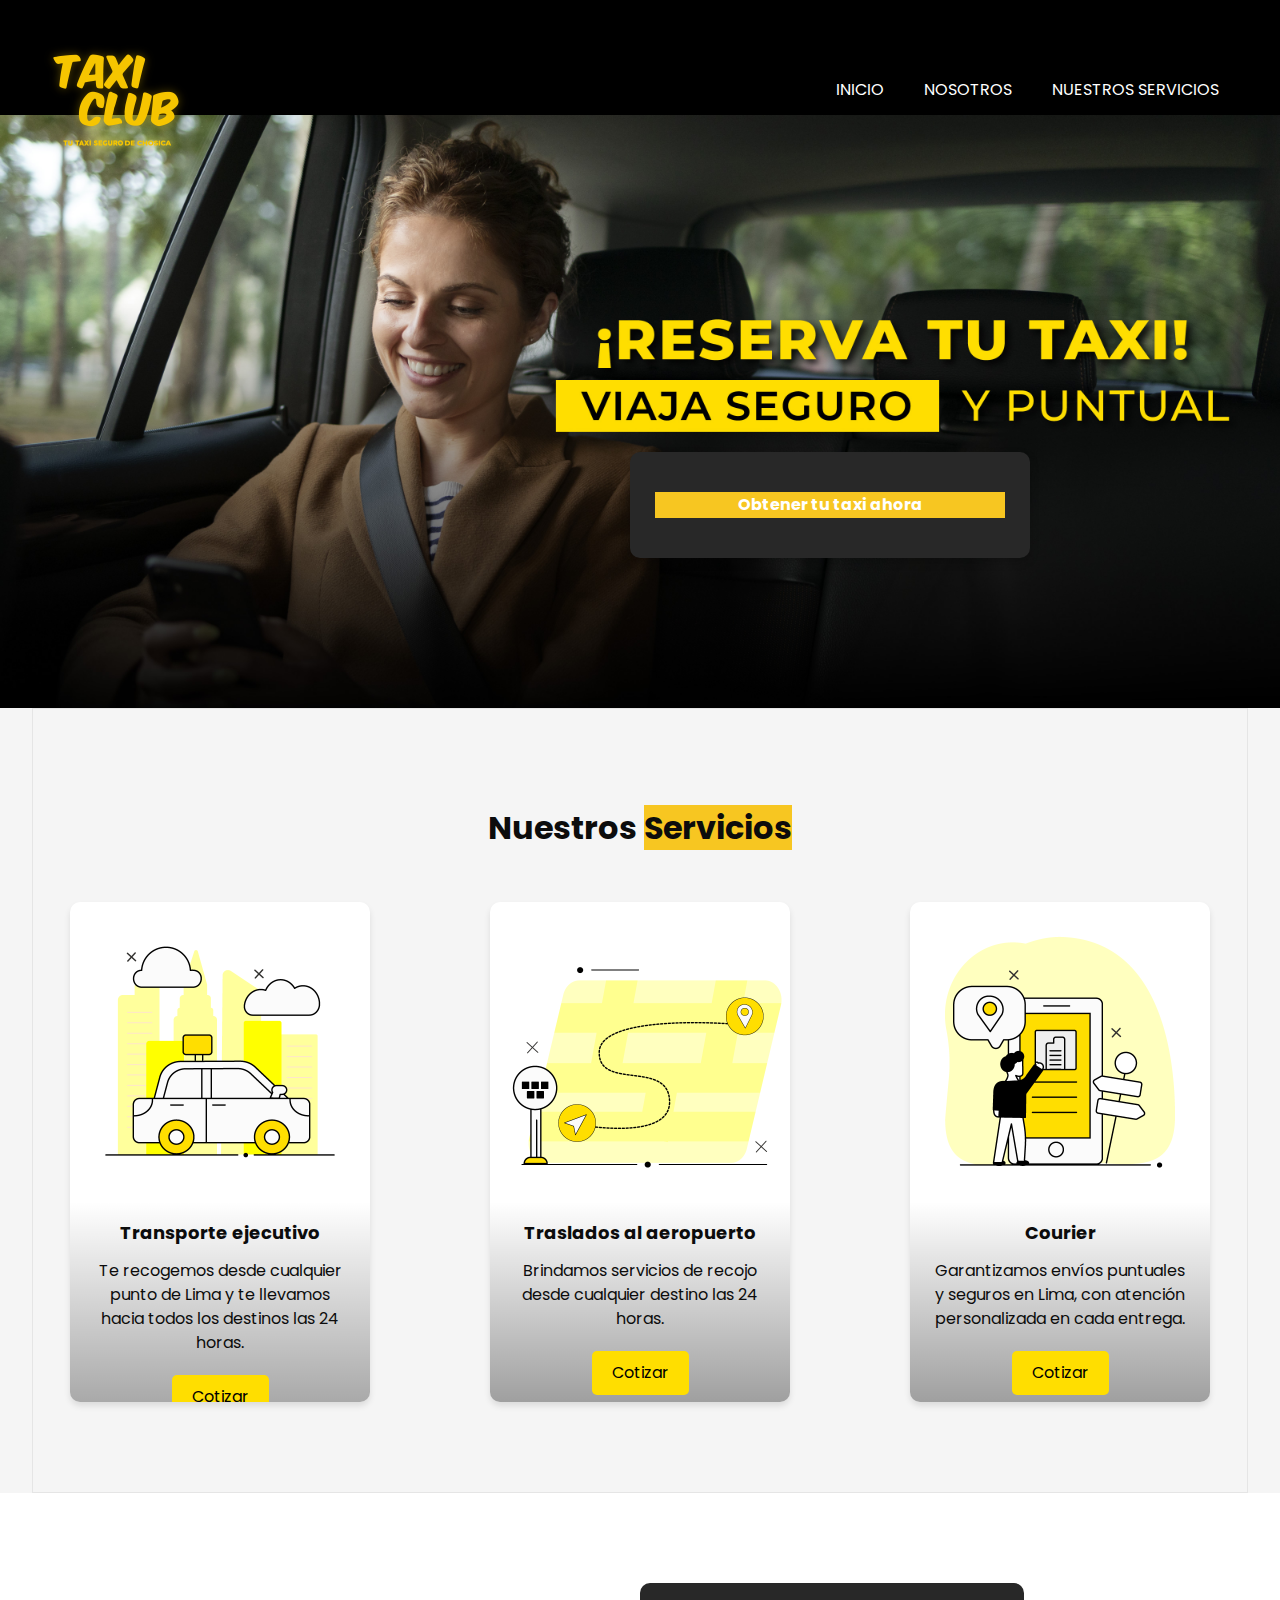
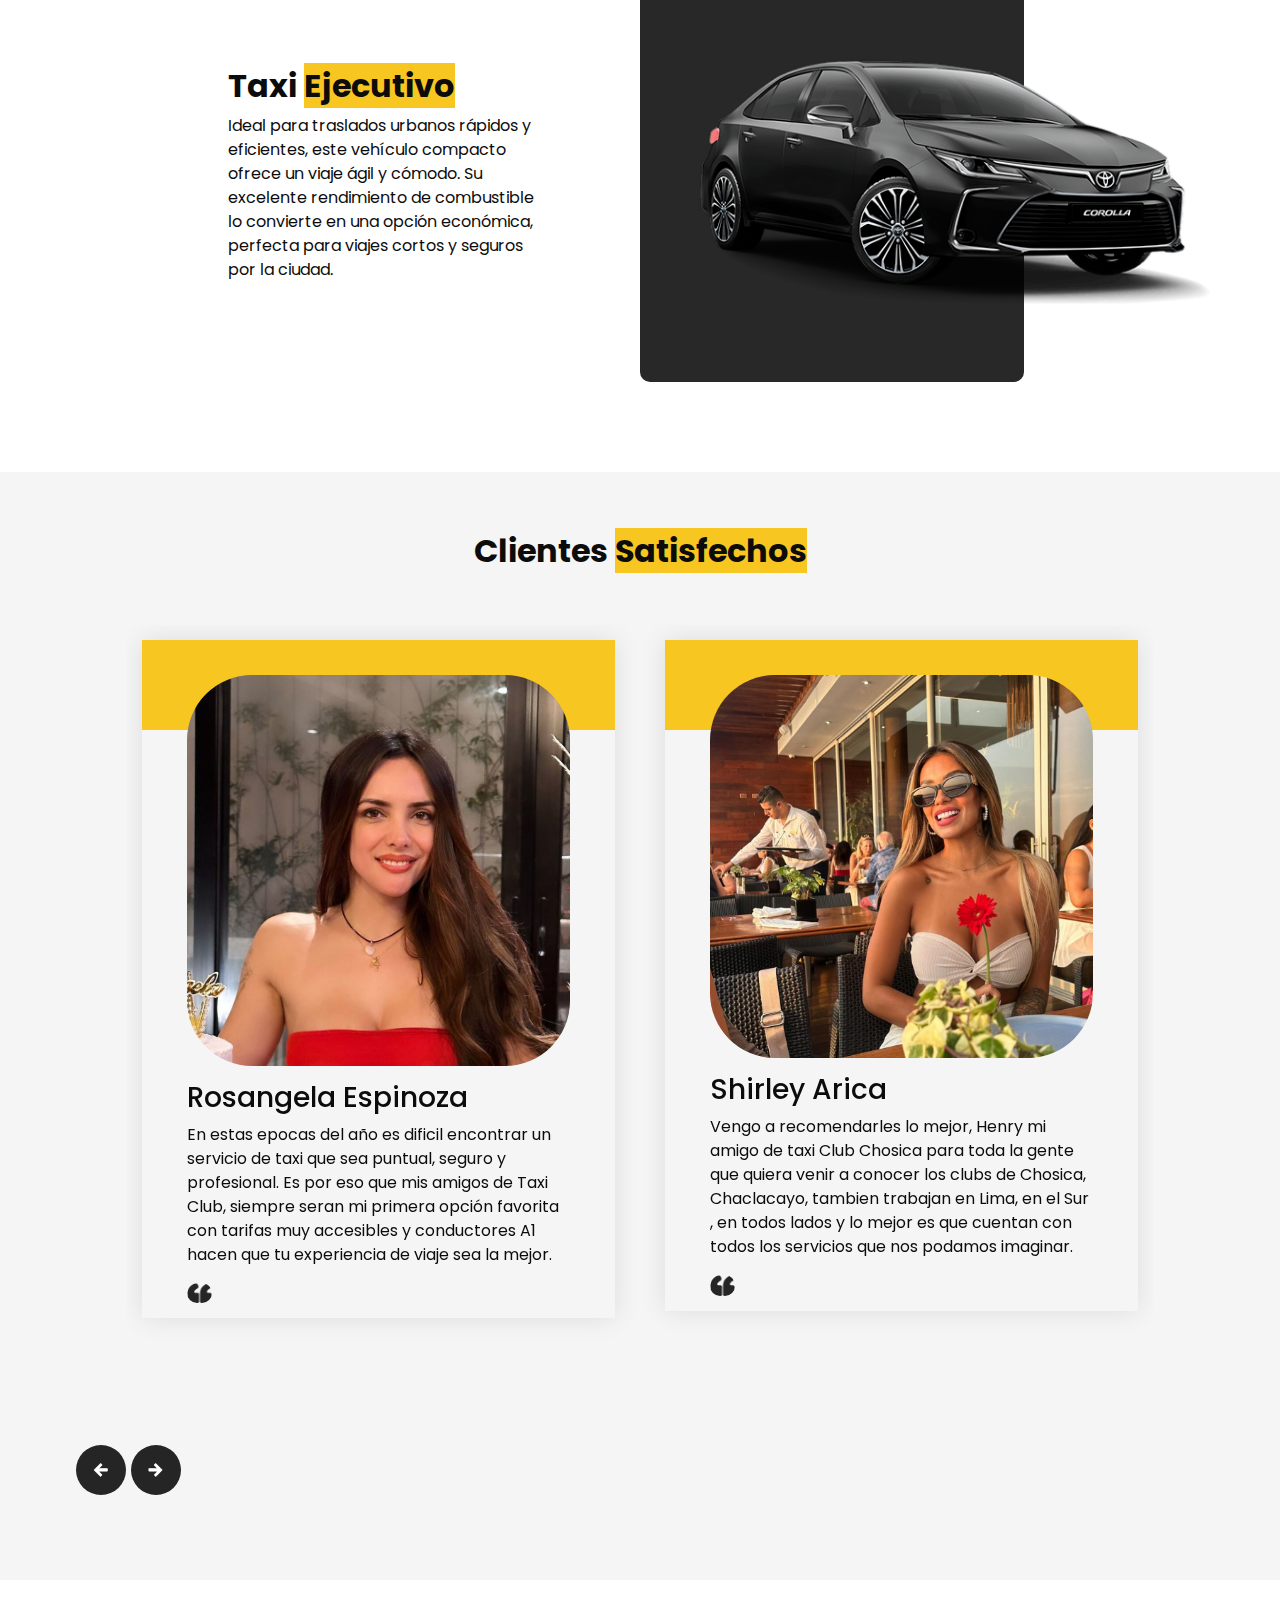
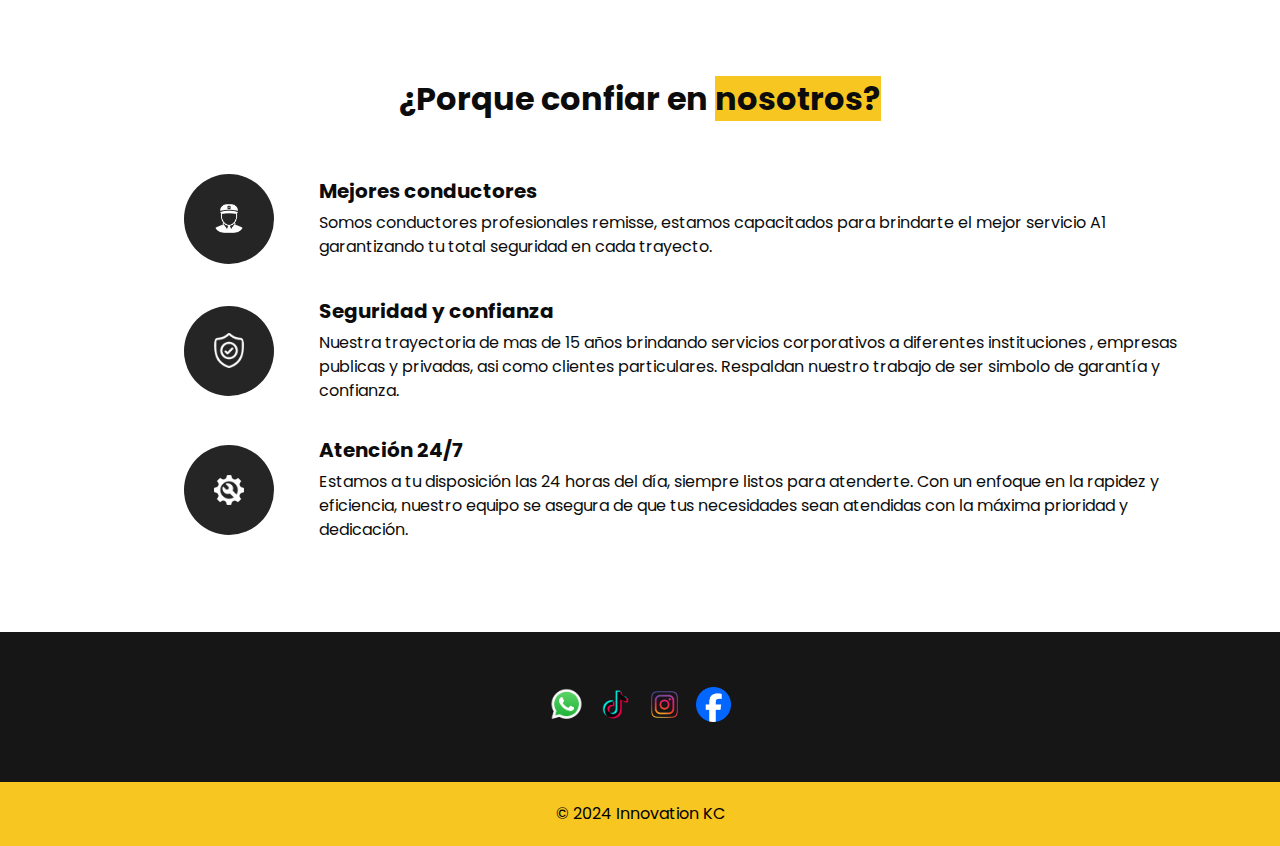
<file: index.html>
<!DOCTYPE html>
<html>

<head>
  <!-- Basic -->
  <meta charset="utf-8" />
  <meta http-equiv="X-UA-Compatible" content="IE=edge" />
  <!-- Mobile Metas -->
  <meta name="viewport" content="width=device-width, initial-scale=1, shrink-to-fit=no" />
  <!-- Site Metas -->
  <meta name="keywords" content="" />
  <meta name="description" content="" />
  <meta name="author" content="" />

  <title>Taxi Club</title>


  <!-- slider stylesheet -->
  <link rel="stylesheet" type="text/css"
    href="https://cdnjs.cloudflare.com/ajax/libs/OwlCarousel2/2.3.4/assets/owl.carousel.min.css" />

  <!-- bootstrap core css -->
  <link rel="stylesheet" type="text/css" href="css/bootstrap.css" />

  <!-- fonts style -->
  <link href="https://fonts.googleapis.com/css?family=Poppins:400,700&display=swap" rel="stylesheet">

  <!-- Custom styles for this template -->
  <link href="css/style.css" rel="stylesheet" />
  <!-- responsive style -->
  <link href="css/responsive.css" rel="stylesheet" />
</head>

<body>

  <div class="hero_area">
    <!-- header section strats -->
    <header class="header_section" style="background-color: black;">
      <div class="container-fluid">
        <nav class="navbar navbar-expand-lg custom_nav-container">
          <a class="navbar-brand" href="index.html">
            <img src="images/logonuevo.png" alt="Logo" class="logo">
          </a>
          <button class="navbar-toggler" type="button" data-toggle="collapse" data-target="#navbarSupportedContent"
            aria-controls="navbarSupportedContent" aria-expanded="false" aria-label="Toggle navigation">
            <span class="navbar-toggler-icon"></span>
          </button>
    
          <div class="collapse navbar-collapse" id="navbarSupportedContent">
            <div class="d-flex ml-auto flex-column flex-lg-row align-items-center">
              <ul class="navbar-nav">
                <li class="nav-item active">
                  <a class="nav-link" href="index.html" style="background-color: black; color: white;">INICIO <span class="sr-only">(current)</span></a>
                </li>
                <li class="nav-item">
                  <a class="nav-link" href="about.html" style="background-color: black; color: white;">NOSOTROS</a>
                </li>
                <li class="nav-item">
                  <a class="nav-link" href="service.html" style="background-color: black; color: white;">NUESTROS SERVICIOS</a>
                </li>
              </ul>
            </div>
          </div>
        </nav>
      </div>
    </header>
    <script>
      document.querySelector('.navbar-toggler').addEventListener('click', function() {
        const nav = document.querySelector('.navbar-nav');
        nav.classList.toggle('show'); // Alternar la clase 'show' para mostrar/ocultar el menú
      });
    </script>
        
    
    <!-- end header section -->
    <!-- slider section -->
    <section class="slider_section">
      <div class="banner">
        <!-- Imagen para Desktop -->
        <img src="images/portada_1nuevo.jpg" alt="" class="desktop-banner">
    
        <!-- Imagen para Mobile -->
        <img src="images/portada_mobile.jpg" alt="" class="mobile-banner">
    
        <div class="slider_form">
          <form id="bookingForm">
            <div class="btm_input">
              <button type="submit" style="font-weight: bold;">Obtener tu taxi ahora</button>
            </div>
          </form>
        </div>
      </div>
    </section>
    
  <script>
      document.getElementById('bookingForm').addEventListener('submit', function (event) {
          event.preventDefault(); // Evita el comportamiento por defecto del formulario
  
          // Mensaje a enviar
          const mensaje = `Hola! quiero agendar un taxi `;
          const numeroWhatsApp = '+51981138013'; // Cambia esto a tu número de WhatsApp
          const url = `https://api.whatsapp.com/send?phone=${numeroWhatsApp}&text=${encodeURIComponent(mensaje)}`;
  
          // Redirecciona a la URL de WhatsApp
          window.open(url, '_blank');
      });
  </script>
  
    <!-- end slider section -->
  </div>

  

  <!-- service section -->

  <section class="service_section layout_padding" style="background-color: #F5F5F5;">
    <div class="container">
      <div class="heading_container">
        <h2 style="font-weight: bold;">
          Nuestros <span style="background-color: #F7C621;">Servicios</span>
        </h2>
        
      </div>
      <div class="service_container_2">
        <div class="box_2">
            <div class="img-box_2">
                <img src="images/traslados.png" alt="">
            </div>
            <div class="detail-box_2">
                <h5 style="font-weight: bold;">Transporte ejecutivo</h5>
                <p>Te recogemos desde cualquier punto de Lima y te llevamos hacia todos los destinos las 24 horas.</p>
                <form id="enviar1">
                  <button type="submit" class="quote-btn_2">Cotizar</button>
                </form>
            </div>
        </div>
        <div class="box_2">
            <div class="img-box_2">
                <img src="images/courier.png" alt="">
            </div>
            <div class="detail-box_2">
                <h5 style="font-weight: bold;">Traslados al aeropuerto</h5>
                <p>Brindamos servicios de recojo desde cualquier destino las 24 horas.</p>
                <form id="enviar1">
                  <button type="submit" class="quote-btn_2">Cotizar</button>
                </form>
            </div>
        </div>
        <div class="box_2">
            <div class="img-box_2">
                <img src="images/corporativos.png" alt="">
            </div>
            <div class="detail-box_2">
                <h5 style="font-weight: bold;">Courier</h5>
                <p>Garantizamos envíos puntuales y seguros en Lima, con atención personalizada en cada entrega.</p>
                <form id="enviar1">
                  <button type="submit" class="quote-btn_2">Cotizar</button>
                </form>
            </div>
        </div>
    </div>
    <script>
      document.getElementById('enviar1').addEventListener('submit', function (event) {
          event.preventDefault(); // Evita el comportamiento por defecto del formulario
  
          // Mensaje a enviar
          const mensaje = `Hola! quiero agendar un taxi `;
          const numeroWhatsApp = '+51981138013'; // Cambia esto a tu número de WhatsApp
          const url = `https://api.whatsapp.com/send?phone=${numeroWhatsApp}&text=${encodeURIComponent(mensaje)}`;
  
          // Redirecciona a la URL de WhatsApp
          window.open(url, '_blank');
      });
  </script>
    </div>
  </section>

  <!-- end service section -->


<!-- about section -->

<section class="about_section layout_padding">
  <div class="container-fluid">
    <div class="slider-content-001">
      <div class="slider-item-001 active-001">
        <div class="row">
          <div class="col-lg-4 col-md-5 offset-lg-2 offset-md-1">
            <div class="detail-box">
              <h2 style="font-weight: bold;">
              Taxi <span style="background-color: #F7C621; ">Ejecutivo</span>
              </h2>
              <p>
                Ideal para traslados urbanos rápidos y eficientes, este vehículo compacto ofrece un viaje ágil y cómodo. Su excelente rendimiento de combustible lo convierte en una opción económica, perfecta para viajes cortos y seguros por la ciudad.
              </p>
            </div>
          </div>
          <div class="col-md-6">
            <div class="img-box" style="width: 600px;">
              <img src="images/carro-transformed.png" alt="">
            </div>
          </div>
        </div>
      </div>
      <div class="slider-item-001">
        <div class="row">
          <div class="col-lg-4 col-md-5 offset-lg-2 offset-md-1">
            <div class="detail-box">
              <h2 style="font-weight: bold;">
                Camioneta <span style="background-color: #F7C621; ">SUV</span>
              </h2>
              <p>
                Diseñada para proporcionar un amplio espacio y comodidad, esta camioneta es perfecta para viajes familiares o grupos. Con capacidad para transportar más pasajeros y equipaje, es la opción ideal para explorar la zona de Chosica y disfrutar de excursiones a clubes y casas de campo.
              </p>
            </div>
          </div>
          <div class="col-md-6">
            <div class="img-box" style="width: 600px;">
              <img src="images/camioneta3.png" alt="">
            </div>
          </div>
        </div>
      </div>
      <div class="slider-item-001 ">
        <div class="row">
          <div class="col-lg-4 col-md-5 offset-lg-2 offset-md-1">
            <div class="detail-box">
              <h2 style="font-weight: bold;">
                Vans <span style="background-color: #F7C621; ">Sprinter</span>
              </h2>
              <p>
                Perfecta para traslados grupales y eventos especiales, esta van ofrece un espacio interior amplio y asientos ergonómicos. Ideal para bodas, reuniones o excursiones, asegura un viaje cómodo y seguro para todos los pasajeros, permitiendo disfrutar del trayecto sin preocupaciones.
              </p>
            </div>
          </div>
          <div class="col-md-6">
            <div class="img-box" style="width: 600px;">
              <img src="images/van.png" alt="">
            </div>
          </div>
        </div>
      </div>
    </div>
    <button class="slider-nav-001 prev-001">&lt;</button>
    <button class="slider-nav-001 next-001">&gt;</button>
  </div>
</section>

<script>
  document.addEventListener('DOMContentLoaded', function() {
    const slides = document.querySelectorAll('.slider-item-001');
    const prevButton = document.querySelector('.prev-001');
    const nextButton = document.querySelector('.next-001');
    let currentSlide = 0;
  
    function showSlide(index) {
      slides[currentSlide].classList.remove('active-001');
      slides[index].classList.add('active-001');
      currentSlide = index;
    }
  
    function nextSlide() {
      let nextIndex = (currentSlide + 1) % slides.length;
      showSlide(nextIndex);
    }
  
    function prevSlide() {
      let prevIndex = (currentSlide - 1 + slides.length) % slides.length;
      showSlide(prevIndex);
    }
  
    nextButton.addEventListener('click', nextSlide);
    prevButton.addEventListener('click', prevSlide);
  
    setInterval(nextSlide, 5000); // Cambia de slide cada 5 segundos
  });
  </script>
<!-- end about section -->

 <!-- client section -->

 <section class="client_section layout_padding-bottom">
  <div class="container">
    <div class="heading_container">
      <h2 style="font-weight: bold;">
        Clientes <span style="background-color: #F7C621; ">Satisfechos</span>
      </h2>
    </div>
    <div class="client_container">
      <div class="carousel-wrap ">
        <div class="owl-carousel">
          <div class="item">
            <div class="box">
              <div class="img-box1">
                <img src="images/cliente_4 (2).jpg" alt="">
              </div>
              <div class="detail-box">
                <h3>
                  Rosangela Espinoza
                </h3>
                <p>
                  En estas epocas del año es dificil encontrar un servicio de taxi que sea puntual, seguro y profesional. Es
                  por eso que mis amigos de Taxi Club, siempre seran mi primera opción favorita con tarifas muy accesibles y
                  conductores A1 hacen que tu experiencia de viaje sea la mejor.                </p>
                <img src="images/quote.png" alt="">
              </div>
            </div>
          </div>
          <div class="item">
            <div class="box">
              <div class="img-box1">
                <img src="images/cliente_3.jpg" alt="">
               </div>
              <div class="detail-box">
                <h3>
                  Shirley Arica
                </h3>
                <p>
                  Vengo a recomendarles lo mejor, Henry mi amigo de taxi Club Chosica para toda la gente que quiera venir a
                  conocer los clubs de Chosica, Chaclacayo, tambien trabajan en Lima, en el Sur , en todos lados y lo mejor
                  es que cuentan con todos los servicios que nos podamos imaginar.                </p>
                <img src="images/quote.png" alt="">
              </div>
            </div>
          </div>
          <div class="item"> 
            <div class="box">
              <div class="img-box1">
                <img src="images/cliente_7 (2).jpg" alt="">
              </div>
              <div class="detail-box">
                <h3>
                  Romina Gachoy
                </h3>
                <p>
                  Hoy nos vamos de excursion familiar, siempre con Taxi Club Chosica que cuenta con nuestra total confianza
                  de mi amigo Henry que nos lleva a todos lados y lo mejor de todo es que los carros son hermosos, amplios
                  con todo el confort y lo mas importante es que estoy viajando segura. </p>
                <img src="images/quote.png" alt="">
              </div>
            </div>
          </div>
          <div class="item"> 
            <div class="box">
              <div class="img-box1">
                <img src="images/clientenuevo.jpg" alt="">
              </div>
              <div class="detail-box">
                <h3>
                  Olenka Zimmermann
                </h3>
                <p>
                  Hola! Recomiendo a la empresa de Taxi Club Chosica de mi amigo Henry, ya que puedo ir a cualquier lado de forma segura y tranquila , pero siempre llego puntual. </p>
                <img src="images/quote.png" alt="">
              </div>
            </div>
          </div>
          <div class="item"> 
            <div class="box">
              <div class="img-box1">
                <img src="images/xoana.jpg" alt="">
              </div>
              <div class="detail-box">
                <h3>
                  Xoana Gonzales
                </h3>
                <p>
                  Muchas gracias a mi amigo Henry por traerme a este Club. Esto es lo maximo, super seguro, buenos precios y lo mejor de todo es confiable ya que no importa el horario , ellos siempre estan trabajando.</p>
                <img src="images/quote.png" alt="">
              </div>
            </div>
          </div>
          <div class="item"> 
            <div class="box">
              <div class="img-box1">
                <img src="images/gisela.jpg" alt="">
              </div>
              <div class="detail-box">
                <h3>
                  Gisela Ponce de Leon
                </h3>
                <p>
                 Quiero darles una recomendacion, si quieren tener untaxi seguro, con todos los protocolos y te llevan con toda seguridad a cualquier ciudad, por eso lo recomiendo muchisimo ya que dice en el nombre dice Chosica porque van hasta allá pero van a todos lados. </p>
                <img src="images/quote.png" alt="">
              </div>
            </div>
          </div>
        </div>
      </div>
    </div>
  </div>
</section>

<!-- end client section -->




  <!-- why section -->

  <section class="why_section layout_padding">
    <div class="container">
      <div class="heading_container">
        <h2 style="font-weight: bold;">
          ¿Porque confiar en <span style="background-color: #F7C621; ">nosotros?</span>
        </h2>
      </div>
      <div class="why_container">
        <div class="box">
          <div class="img-box">
            <img src="images/delivery-man-white.png" alt="" class="img-1">
            <img src="images/delivery-man-black.png" alt="" class="img-2">
          </div>
          <div class="detail-box">
            <h5>
              Mejores conductores
            </h5>
            <p>
              Somos conductores profesionales remisse, estamos  capacitados para brindarte el mejor servicio A1 garantizando tu total seguridad en cada trayecto.
            </p>
          </div>
        </div>
        <div class="box">
          <div class="img-box">
            <img src="images/shield-white.png" alt="" class="img-1">
            <img src="images/shield-black.png" alt="" class="img-2">
          </div>
          <div class="detail-box">
            <h5>
              Seguridad y confianza
            </h5>
            <p>
              Nuestra trayectoria de mas de 15 años brindando servicios corporativos a diferentes instituciones , empresas publicas y privadas, asi como clientes particulares. Respaldan nuestro trabajo de ser simbolo de garantía y confianza.
            </p>
          </div>
        </div>
        <div class="box">
          <div class="img-box">
            <img src="images/repairing-service-white.png" alt="" class="img-1">
            <img src="images/repairing-service-black.png" alt="" class="img-2">
          </div>
          <div class="detail-box">
            <h5>
              Atención 24/7
            </h5>
            <p>
              Estamos a tu disposición las 24 horas del día, siempre listos para atenderte. Con un enfoque en la rapidez y eficiencia, nuestro equipo se asegura de que tus necesidades sean atendidas con la máxima prioridad y dedicación.
            </p>
          </div>
        </div>
      </div>
    </div>
  </section>

  <!-- end why section -->

  <!-- info section -->

  <section class="info_section  layout_padding2-bottom" style="padding-top: 10px;">
    <div class="container">
      <div class="box">

        <div class="info_social">
          <div> 
            <a href="https://api.whatsapp.com/send?phone=51981138013">
              <img src="images/logo1_2.png" alt="">
            </a>
          </div>
          <div> 
            <a href="https://www.tiktok.com/@taxiclubchosica">
              <img src="images/tiktok.png" alt="">
            </a>
          </div>
          <div> 
            <a href="https://www.instagram.com/taxiclubchosica/">
              <img src="images/instagram.png" alt="">
            </a>
          </div>
          <div>
            <a href="https://www.facebook.com/TaxiClubapp/">
              <img src="images/facebook.png" alt="">
            </a>
          </div>
        </div>
      </div>
    </div>

  </section>

  <!-- end info section -->

  <!-- footer section -->
  <section class="container-fluid footer_section">
    <div class="container">
      <p>
        &copy; 2024
        <a href="">Innovation KC</a>
      </p>
    </div>
  </section>
  <!-- footer section -->

  <script type="text/javascript" src="js/jquery-3.4.1.min.js"></script>
  <script type="text/javascript" src="js/bootstrap.js"></script>
  <script type="text/javascript" src="https://cdnjs.cloudflare.com/ajax/libs/OwlCarousel2/2.3.4/owl.carousel.min.js">
  </script>


  <!-- owl carousel script -->
  <script type="text/javascript">
    $(".owl-carousel").owlCarousel({
      loop: true,
      margin: 20,
      navText: [],
      autoplay: true,
      autoplayHoverPause: true,
      responsive: {
        0: {
          items: 1
        },
        768: {
          items: 2
        },
        1000: {
          items: 2
        }
      }
    });
  </script>
  <!-- end owl carousel script -->

</body>

</html>
</file>
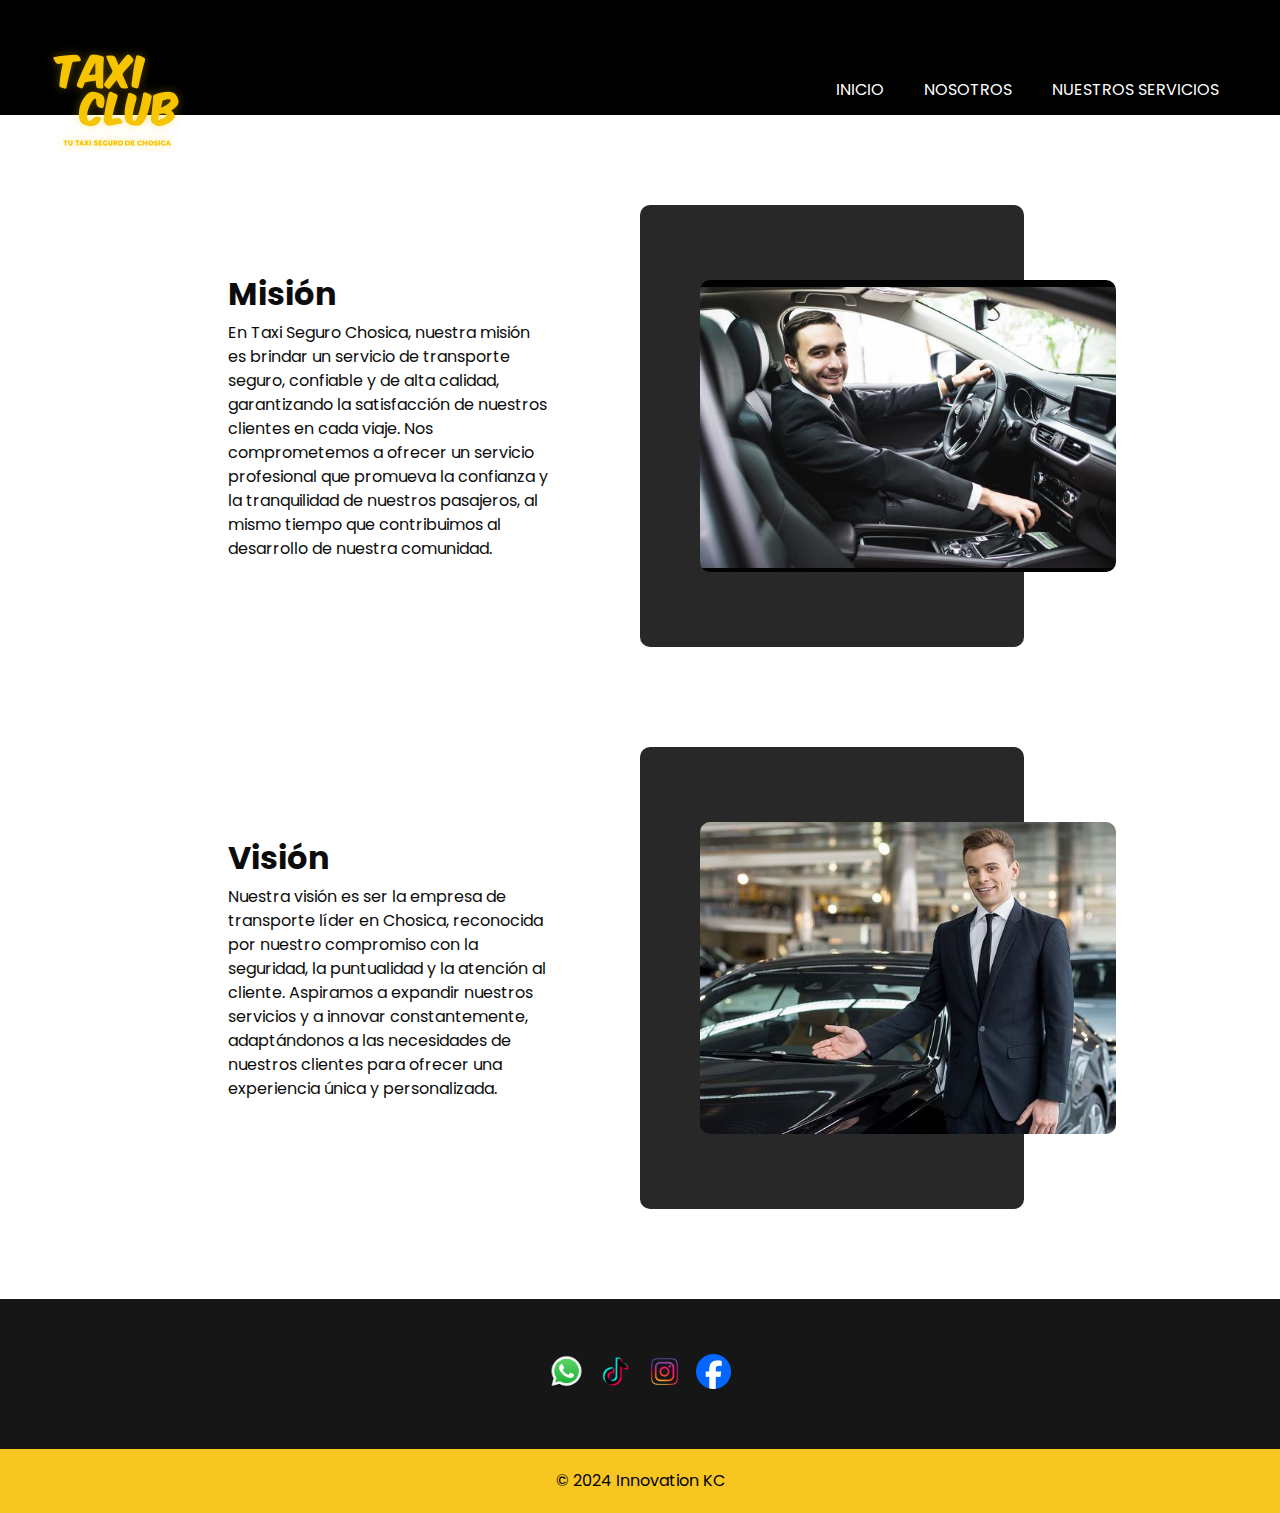
<file: about.html>
<!DOCTYPE html>
<html>

<head>
  <!-- Basic -->
  <meta charset="utf-8" />
  <meta http-equiv="X-UA-Compatible" content="IE=edge" />
  <!-- Mobile Metas -->
  <meta name="viewport" content="width=device-width, initial-scale=1, shrink-to-fit=no" />
  <!-- Site Metas -->
  <meta name="keywords" content="" />
  <meta name="description" content="" />
  <meta name="author" content="" />

  <title>Taxiclub</title>

  <!-- slider stylesheet -->
  <link rel="stylesheet" type="text/css" href="https://cdnjs.cloudflare.com/ajax/libs/OwlCarousel2/2.3.4/assets/owl.carousel.min.css" />

  <!-- bootstrap core css -->
  <link rel="stylesheet" type="text/css" href="css/bootstrap.css" />

  <!-- fonts style -->
  <link href="https://fonts.googleapis.com/css?family=Poppins:400,700&display=swap" rel="stylesheet">

  <!-- Custom styles for this template -->
  <link href="css/style.css" rel="stylesheet" />
  <!-- responsive style -->
  <link href="css/responsive.css" rel="stylesheet" />
</head>

<body class="sub_page">

  <div class="hero_area">
    <!-- header section strats -->
    <header class="header_section" style="background-color: black;">
      <div class="container-fluid">
        <nav class="navbar navbar-expand-lg custom_nav-container">
          <a class="navbar-brand" href="index.html">
            <img src="images/logonuevo.png" alt="Logo" class="logo">
          </a>
          <button class="navbar-toggler" type="button" data-toggle="collapse" data-target="#navbarSupportedContent"
            aria-controls="navbarSupportedContent" aria-expanded="false" aria-label="Toggle navigation">
            <span class="navbar-toggler-icon"></span>
          </button>
    
          <div class="collapse navbar-collapse" id="navbarSupportedContent">
            <div class="d-flex ml-auto flex-column flex-lg-row align-items-center">
              <ul class="navbar-nav">
                <li class="nav-item active">
                  <a class="nav-link" href="index.html" style="background-color: black; color: white;">INICIO <span class="sr-only">(current)</span></a>
                </li>
                <li class="nav-item">
                  <a class="nav-link" href="about.html" style="background-color: black; color: white;">NOSOTROS</a>
                </li>
                <li class="nav-item">
                  <a class="nav-link" href="service.html" style="background-color: black; color: white;">NUESTROS SERVICIOS</a>
                </li>
              </ul>
            </div>
          </div>
        </nav>
      </div>
    </header>
    <script>
      document.querySelector('.navbar-toggler').addEventListener('click', function() {
        const nav = document.querySelector('.navbar-nav');
        nav.classList.toggle('show'); // Alternar la clase 'show' para mostrar/ocultar el menú
      });
    </script>
    <!-- end header section -->
  </div>

  <!-- about section -->

  <section class="about_section layout_padding">
    <div class="container-fluid">
      <div class="row">
        <div class="col-lg-4 col-md-5 offset-lg-2 offset-md-1">
          <div class="detail-box">
            <h2 style="font-weight: bold;">
              Misión
           
            </h2>
            <p>
              En Taxi Seguro Chosica, nuestra misión es brindar un servicio de transporte seguro, confiable y de alta calidad, garantizando la satisfacción de nuestros clientes en cada viaje. Nos comprometemos a ofrecer un servicio profesional que promueva la confianza y la tranquilidad de nuestros pasajeros, al mismo tiempo que contribuimos al desarrollo de nuestra comunidad.

            </p>
            
          </div>
        </div>
        <div class="col-md-6">
          <div class="img-box">
            <img src="images/Mision.jpeg" alt="" style="width: 80%;">
          </div>
        </div>
      </div>
    </div>
    <div class="container-fluid" style="margin-top: 100px;">
      <div class="row">
        <div class="col-lg-4 col-md-5 offset-lg-2 offset-md-1">
          <div class="detail-box">
            <h2 style="font-weight: bold;">
              Visión
            </h2>
            <p>
              Nuestra visión es ser la empresa de transporte líder en Chosica, reconocida por nuestro compromiso con la seguridad, la puntualidad y la atención al cliente. Aspiramos a expandir nuestros servicios y a innovar constantemente, adaptándonos a las necesidades de nuestros clientes para ofrecer una experiencia única y personalizada.
            </p>
            
          </div>
        </div>
        <div class="col-md-6">
          <div class="img-box">
            <img src="images/vision.jpg" alt="" style="width: 80%;">
          </div>
        </div>
      </div>
    </div>
  </section>

  <!-- end about section -->

  <!-- info section -->

  <section class="info_section  layout_padding2-bottom" style="padding-top: 10px;">
    <div class="container">
      <div class="box">

        <div class="info_social">
          <div> 
            <a href="https://api.whatsapp.com/send?phone=51981138013">
              <img src="images/logo1_2.png" alt="">
            </a>
          </div>
          <div> 
            <a href="https://www.tiktok.com/@taxiclubchosica">
              <img src="images/tiktok.png" alt="">
            </a>
          </div>
          <div> 
            <a href="https://www.instagram.com/taxiclubchosica/">
              <img src="images/instagram.png" alt="">
            </a>
          </div>
          <div>
            <a href="https://www.facebook.com/TaxiClubapp/">
              <img src="images/facebook.png" alt="">
            </a>
          </div>
        </div>
      </div>
    </div>

  </section>

  <!-- end info section -->

  <!-- footer section -->
  <section class="container-fluid footer_section">
    <div class="container">
      <p>
        &copy; 2024
        <a href="">Innovation KC</a>
      </p>
    </div>
  </section>

  <!-- end info section -->

  <!-- footer section -->
 
  <!-- footer section -->

  <script type="text/javascript" src="js/jquery-3.4.1.min.js"></script>
  <script type="text/javascript" src="js/bootstrap.js"></script>
  <script type="text/javascript" src="https://cdnjs.cloudflare.com/ajax/libs/OwlCarousel2/2.3.4/owl.carousel.min.js">
  </script>


  <!-- owl carousel script -->
  <script type="text/javascript">
    $(".owl-carousel").owlCarousel({
      loop: true,
      margin: 20,
      navText: [],
      autoplay: true,
      autoplayHoverPause: true,
      responsive: {
        0: {
          items: 1
        },
        768: {
          items: 2
        },
        1000: {
          items: 2
        }
      }
    });
  </script>
  <!-- end owl carousel script -->

</body>

</html>
</file>
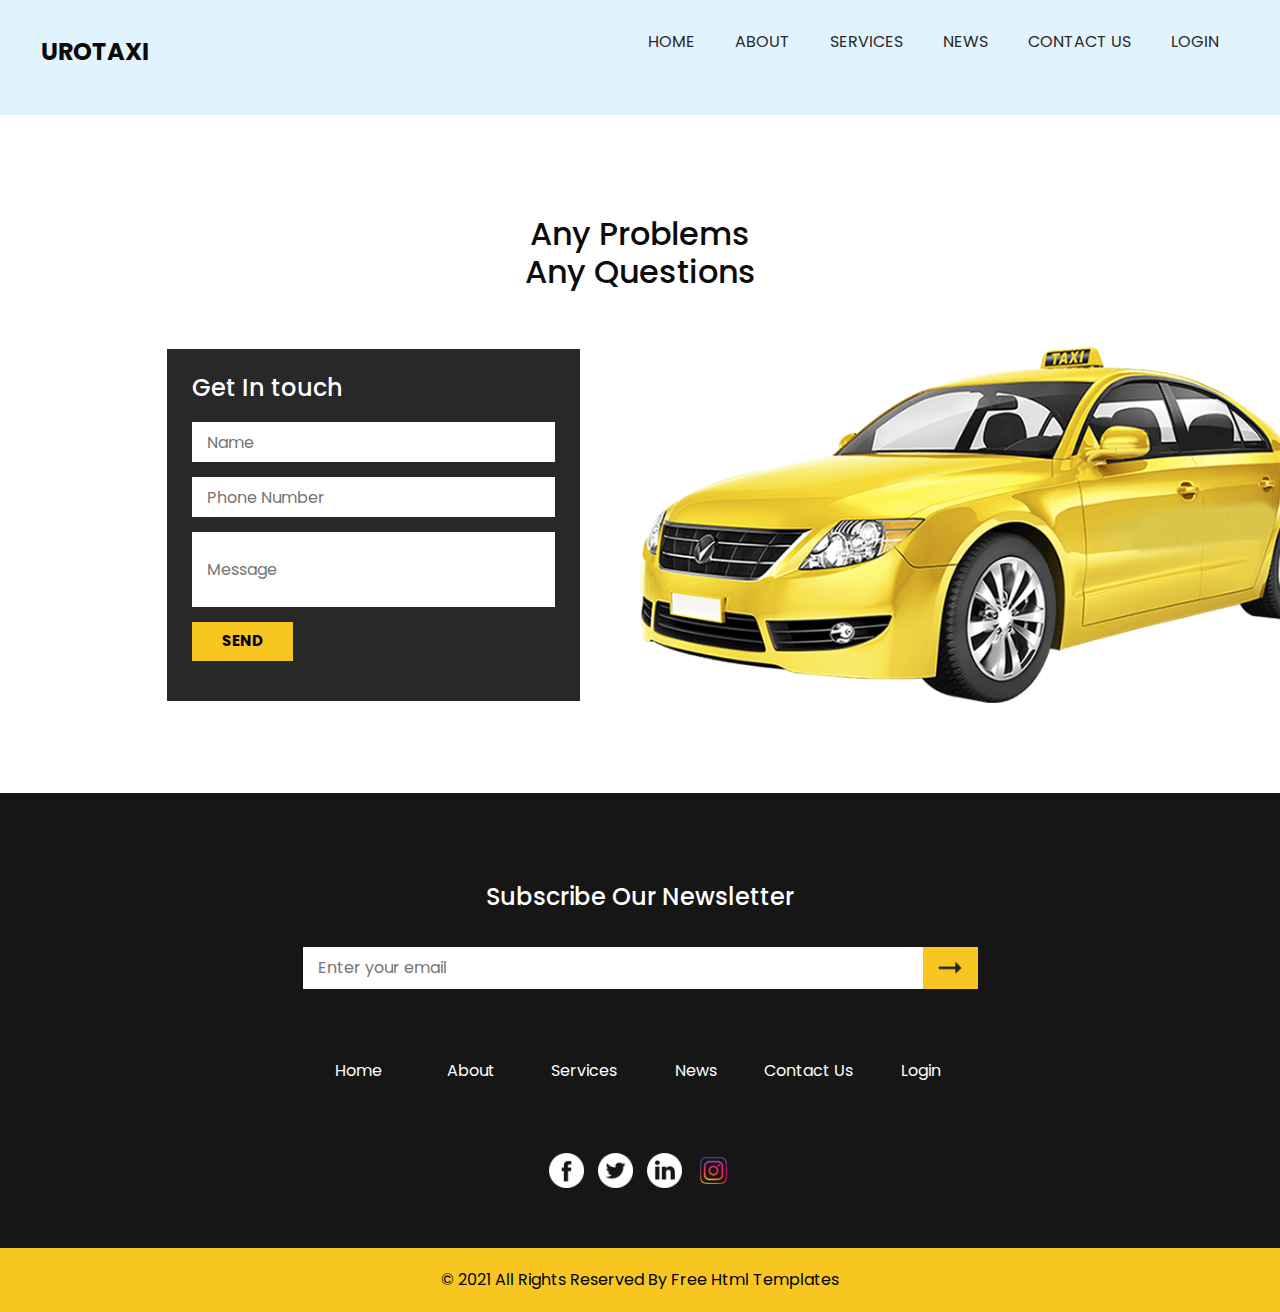
<file: contact.html>
<!DOCTYPE html>
<html>

<head>
  <!-- Basic -->
  <meta charset="utf-8" />
  <meta http-equiv="X-UA-Compatible" content="IE=edge" />
  <!-- Mobile Metas -->
  <meta name="viewport" content="width=device-width, initial-scale=1, shrink-to-fit=no" />
  <!-- Site Metas -->
  <meta name="keywords" content="" />
  <meta name="description" content="" />
  <meta name="author" content="" />

  <title>Urotaxi</title>


  <!-- slider stylesheet -->
  <link rel="stylesheet" type="text/css" href="https://cdnjs.cloudflare.com/ajax/libs/OwlCarousel2/2.3.4/assets/owl.carousel.min.css" />

  <!-- bootstrap core css -->
  <link rel="stylesheet" type="text/css" href="css/bootstrap.css" />

  <!-- fonts style -->
  <link href="https://fonts.googleapis.com/css?family=Poppins:400,700&display=swap" rel="stylesheet">

  <!-- Custom styles for this template -->
  <link href="css/style.css" rel="stylesheet" />
  <!-- responsive style -->
  <link href="css/responsive.css" rel="stylesheet" />
</head>

<body class="sub_page">

  <div class="hero_area">
    <!-- header section strats -->
    <header class="header_section">
      <div class="container-fluid">
        <nav class="navbar navbar-expand-lg custom_nav-container ">
          <a class="navbar-brand" href="index.html">
            <span>
              Urotaxi
            </span>
          </a>
          </a>
          <button class="navbar-toggler" type="button" data-toggle="collapse" data-target="#navbarSupportedContent" aria-controls="navbarSupportedContent" aria-expanded="false" aria-label="Toggle navigation">
            <span class="navbar-toggler-icon"></span>
          </button>

          <div class="collapse navbar-collapse" id="navbarSupportedContent">
            <div class="d-flex ml-auto flex-column flex-lg-row align-items-center">
              <ul class="navbar-nav  ">
                <li class="nav-item ">
                  <a class="nav-link" href="index.html">Home <span class="sr-only">(current)</span></a>
                </li>
                <li class="nav-item">
                  <a class="nav-link" href="about.html"> About</a>
                </li>
                <li class="nav-item">
                  <a class="nav-link" href="service.html"> Services </a>
                </li>
                <li class="nav-item">
                  <a class="nav-link" href="news.html"> News</a>
                </li>
                <li class="nav-item active">
                  <a class="nav-link" href="contact.html">Contact Us</a>
                </li>
                <li class="nav-item">
                  <a class="nav-link" href="#">Login</a>
                </li>
              </ul>
            </div>
          </div>
        </nav>
      </div>
    </header>
    <!-- end header section -->
  </div>

  <!-- contact section -->

  <section class="contact_section layout_padding">
    <div class="container">
      <div class="heading_container">
        <h2>
          Any Problems <br>
          Any Questions
        </h2>
      </div>
    </div>
    <div class="container-fluid">
      <div class="row">
        <div class="col-md-5  offset-md-1">
          <div class="contact_form">
            <h4>
              Get In touch
            </h4>
            <form action="">
              <input type="text" placeholder="Name">
              <input type="text" placeholder="Phone Number">
              <input type="text" placeholder="Message" class="message_input">
              <button>Send</button>
            </form>
          </div>
        </div>
        <div class="col-md-6 px-0">
          <div class="img-box">
            <img src="images/contact-img.png" alt="">
          </div>
        </div>
      </div>
    </div>
  </section>
  <!-- end contact section -->

  <!-- info section -->

  <section class="info_section layout_padding-top layout_padding2-bottom">
    <div class="container">
      <div class="box">
        <div class="info_form">
          <h4>
            Subscribe Our Newsletter
          </h4>
          <form action="">
            <input type="text" placeholder="Enter your email">
            <div class="d-flex justify-content-end">
              <button>

              </button>
            </div>
          </form>
        </div>
        <div class="info_links">
          <ul>
            <li class=" ">
              <a class="" href="index.html">Home <span class="sr-only">(current)</span></a>
            </li>
            <li class="">
              <a class="" href="about.html"> About</a>
            </li>
            <li class="">
              <a class="" href="service.html"> Services </a>
            </li>
            <li class="">
              <a class="" href="news.html"> News</a>
            </li>
            <li class="">
              <a class="" href="contact.html">Contact Us</a>
            </li>
            <li class="">
              <a class="" href="#">Login</a>
            </li>
          </ul>
        </div>
        <div class="info_social">
          <div>
            <a href="">
              <img src="images/fb.png" alt="">
            </a>
          </div>
          <div>
            <a href="">
              <img src="images/twitter.png" alt="">
            </a>
          </div>
          <div>
            <a href="">
              <img src="images/linkedin.png" alt="">
            </a>
          </div>
          <div>
            <a href="">
              <img src="images/instagram.png" alt="">
            </a>
          </div>
        </div>
      </div>
    </div>

  </section>

  <!-- end info section -->

  <!-- footer section -->
  <section class="container-fluid footer_section">
    <div class="container">
      <p>
        &copy; 2021 All Rights Reserved By
        <a href="https://html.design/">Free Html Templates</a>
      </p>
    </div>
  </section>
  <!-- footer section -->

  <script type="text/javascript" src="js/jquery-3.4.1.min.js"></script>
  <script type="text/javascript" src="js/bootstrap.js"></script>
  <script type="text/javascript" src="https://cdnjs.cloudflare.com/ajax/libs/OwlCarousel2/2.3.4/owl.carousel.min.js">
  </script>


  <!-- owl carousel script -->
  <script type="text/javascript">
    $(".owl-carousel").owlCarousel({
      loop: true,
      margin: 20,
      navText: [],
      autoplay: true,
      autoplayHoverPause: true,
      responsive: {
        0: {
          items: 1
        },
        768: {
          items: 2
        },
        1000: {
          items: 2
        }
      }
    });
  </script>
  <!-- end owl carousel script -->

</body>

</html>
</file>
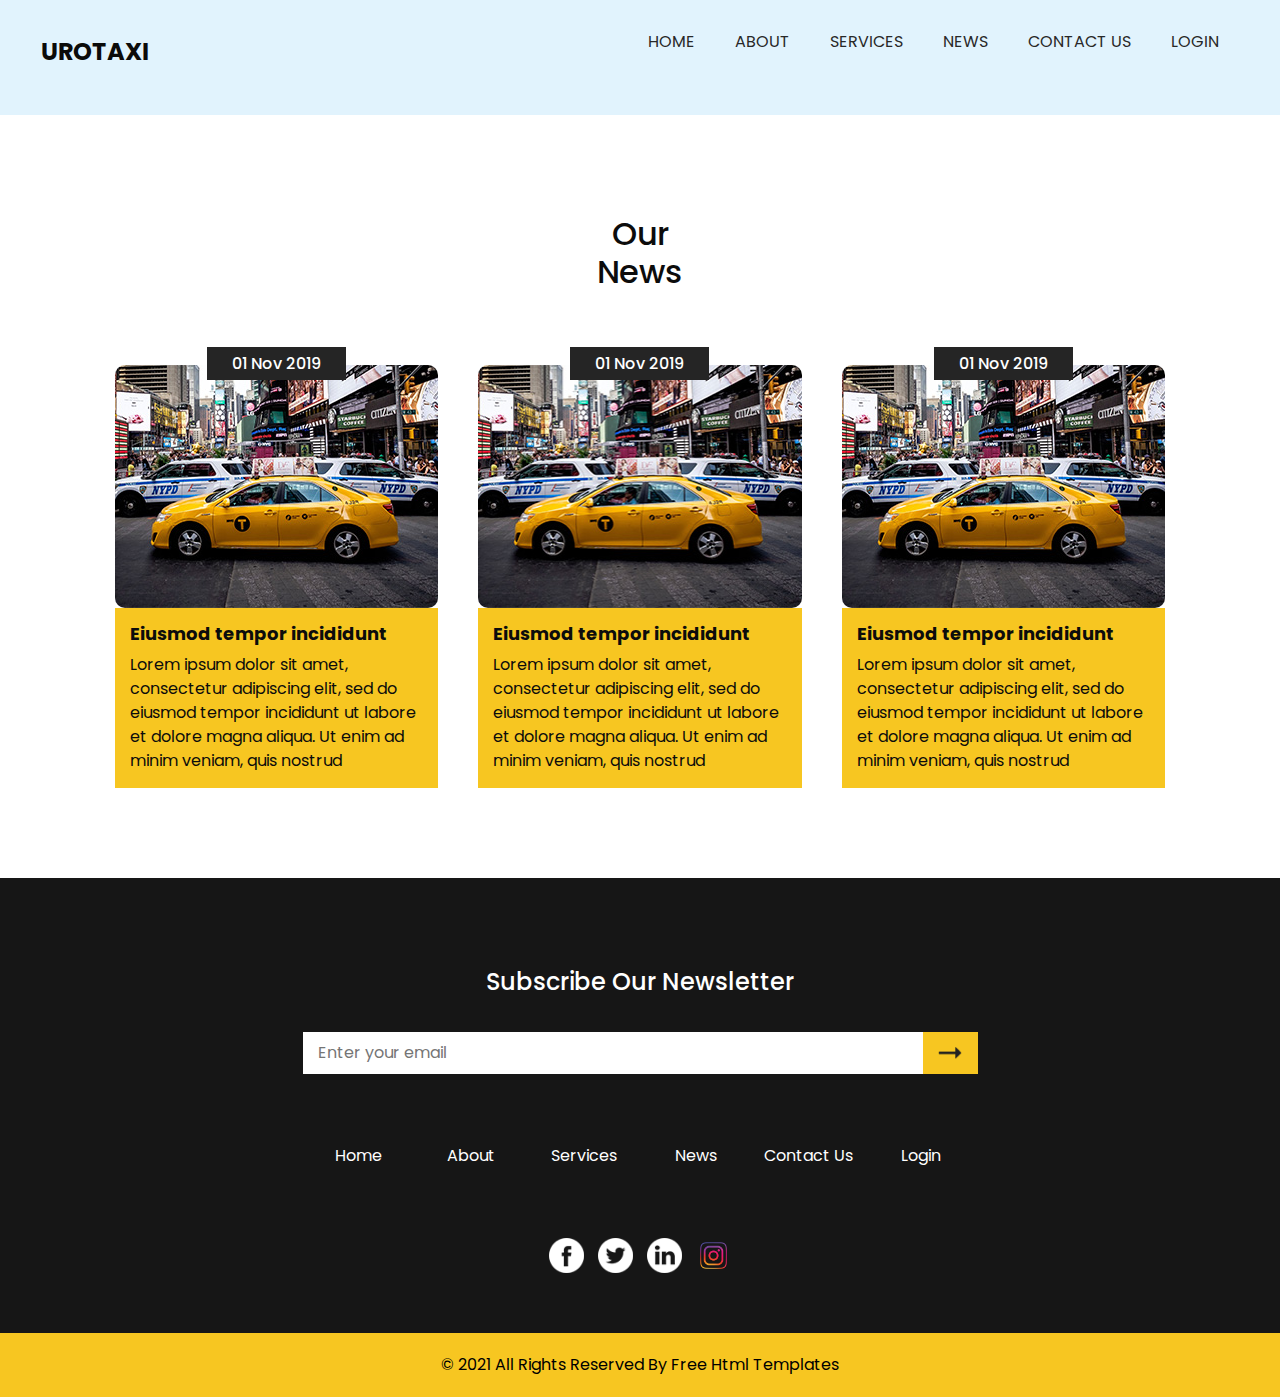
<file: news.html>
<!DOCTYPE html>
<html>

<head>
  <!-- Basic -->
  <meta charset="utf-8" />
  <meta http-equiv="X-UA-Compatible" content="IE=edge" />
  <!-- Mobile Metas -->
  <meta name="viewport" content="width=device-width, initial-scale=1, shrink-to-fit=no" />
  <!-- Site Metas -->
  <meta name="keywords" content="" />
  <meta name="description" content="" />
  <meta name="author" content="" />

  <title>Urotaxi</title>


  <!-- slider stylesheet -->
  <link rel="stylesheet" type="text/css" href="https://cdnjs.cloudflare.com/ajax/libs/OwlCarousel2/2.3.4/assets/owl.carousel.min.css" />

  <!-- bootstrap core css -->
  <link rel="stylesheet" type="text/css" href="css/bootstrap.css" />

  <!-- fonts style -->
  <link href="https://fonts.googleapis.com/css?family=Poppins:400,700&display=swap" rel="stylesheet">

  <!-- Custom styles for this template -->
  <link href="css/style.css" rel="stylesheet" />
  <!-- responsive style -->
  <link href="css/responsive.css" rel="stylesheet" />
</head>

<body class="sub_page">

  <div class="hero_area">
    <!-- header section strats -->
    <header class="header_section">
      <div class="container-fluid">
        <nav class="navbar navbar-expand-lg custom_nav-container ">
          <a class="navbar-brand" href="index.html">
            <span>
              Urotaxi
            </span>
          </a>
          </a>
          <button class="navbar-toggler" type="button" data-toggle="collapse" data-target="#navbarSupportedContent" aria-controls="navbarSupportedContent" aria-expanded="false" aria-label="Toggle navigation">
            <span class="navbar-toggler-icon"></span>
          </button>

          <div class="collapse navbar-collapse" id="navbarSupportedContent">
            <div class="d-flex ml-auto flex-column flex-lg-row align-items-center">
              <ul class="navbar-nav  ">
                <li class="nav-item ">
                  <a class="nav-link" href="index.html">Home <span class="sr-only">(current)</span></a>
                </li>
                <li class="nav-item">
                  <a class="nav-link" href="about.html"> About</a>
                </li>
                <li class="nav-item">
                  <a class="nav-link" href="service.html"> Services </a>
                </li>
                <li class="nav-item active">
                  <a class="nav-link" href="news.html"> News</a>
                </li>
                <li class="nav-item">
                  <a class="nav-link" href="contact.html">Contact Us</a>
                </li>
                <li class="nav-item">
                  <a class="nav-link" href="#">Login</a>
                </li>
              </ul>
            </div>
          </div>
        </nav>
      </div>
    </header>
    <!-- end header section -->
  </div>


  <!-- news section -->

  <section class="news_section layout_padding">
    <div class="container">
      <div class="heading_container">
        <h2>
          Our <br>
          News
        </h2>
      </div>
      <div class="news_container">
        <div class="box">
          <div class="date-box">
            <h6>
              01 Nov 2019
            </h6>
          </div>
          <div class="img-box">
            <img src="images/news-img.jpg" alt="">
          </div>
          <div class="detail-box">
            <h6>
              Eiusmod tempor incididunt
            </h6>
            <p>
              Lorem ipsum dolor sit amet, consectetur adipiscing elit, sed do eiusmod tempor incididunt ut labore et dolore magna aliqua. Ut enim ad minim veniam, quis nostrud
            </p>
          </div>
        </div>
        <div class="box">
          <div class="date-box">
            <h6>
              01 Nov 2019
            </h6>
          </div>
          <div class="img-box">
            <img src="images/news-img.jpg" alt="">
          </div>
          <div class="detail-box">
            <h6>
              Eiusmod tempor incididunt
            </h6>
            <p>
              Lorem ipsum dolor sit amet, consectetur adipiscing elit, sed do eiusmod tempor incididunt ut labore et dolore magna aliqua. Ut enim ad minim veniam, quis nostrud
            </p>
          </div>
        </div>
        <div class="box">
          <div class="date-box">
            <h6>
              01 Nov 2019
            </h6>
          </div>
          <div class="img-box">
            <img src="images/news-img.jpg" alt="">
          </div>
          <div class="detail-box">
            <h6>
              Eiusmod tempor incididunt
            </h6>
            <p>
              Lorem ipsum dolor sit amet, consectetur adipiscing elit, sed do eiusmod tempor incididunt ut labore et dolore magna aliqua. Ut enim ad minim veniam, quis nostrud
            </p>
          </div>
        </div>
      </div>
    </div>
  </section>

  <!-- end news section -->


  <!-- info section -->

  <section class="info_section layout_padding-top layout_padding2-bottom">
    <div class="container">
      <div class="box">
        <div class="info_form">
          <h4>
            Subscribe Our Newsletter
          </h4>
          <form action="">
            <input type="text" placeholder="Enter your email">
            <div class="d-flex justify-content-end">
              <button>

              </button>
            </div>
          </form>
        </div>
        <div class="info_links">
          <ul>
            <li class=" ">
              <a class="" href="index.html">Home <span class="sr-only">(current)</span></a>
            </li>
            <li class="">
              <a class="" href="about.html"> About</a>
            </li>
            <li class="">
              <a class="" href="service.html"> Services </a>
            </li>
            <li class="">
              <a class="" href="news.html"> News</a>
            </li>
            <li class="">
              <a class="" href="contact.html">Contact Us</a>
            </li>
            <li class="">
              <a class="" href="#">Login</a>
            </li>
          </ul>
        </div>
        <div class="info_social">
          <div>
            <a href="">
              <img src="images/fb.png" alt="">
            </a>
          </div>
          <div>
            <a href="">
              <img src="images/twitter.png" alt="">
            </a>
          </div>
          <div>
            <a href="">
              <img src="images/linkedin.png" alt="">
            </a>
          </div>
          <div>
            <a href="">
              <img src="images/instagram.png" alt="">
            </a>
          </div>
        </div>
      </div>
    </div>

  </section>

  <!-- end info section -->

  <!-- footer section -->
  <section class="container-fluid footer_section">
    <div class="container">
      <p>
        &copy; 2021 All Rights Reserved By
        <a href="https://html.design/">Free Html Templates</a>
      </p>
    </div>
  </section>
  <!-- footer section -->

  <script type="text/javascript" src="js/jquery-3.4.1.min.js"></script>
  <script type="text/javascript" src="js/bootstrap.js"></script>
  <script type="text/javascript" src="https://cdnjs.cloudflare.com/ajax/libs/OwlCarousel2/2.3.4/owl.carousel.min.js">
  </script>


  <!-- owl carousel script -->
  <script type="text/javascript">
    $(".owl-carousel").owlCarousel({
      loop: true,
      margin: 20,
      navText: [],
      autoplay: true,
      autoplayHoverPause: true,
      responsive: {
        0: {
          items: 1
        },
        768: {
          items: 2
        },
        1000: {
          items: 2
        }
      }
    });
  </script>
  <!-- end owl carousel script -->

</body>

</html>
</file>
<file: css/style.css>
html {
  overflow-x: hidden;
}

body {
  font-family: "Poppins", sans-serif;
  color: #0c0c0c;
  background-color: #F5F5F5;
}

.layout_padding {
  padding: 90px 0;
  background-color: white;
}

.layout_padding2 {
  padding: 45px 0;
}

.layout_padding2-top {
  padding-top: 45px;
}

.layout_padding2-bottom {
  padding-bottom: 45px;
}

.layout_padding-top {
  padding-top: 90px;
}

.layout_padding-bottom {
  padding-top: 50px;
  padding-bottom: 90px;
}

.heading_container {
 
  text-align: center;
  margin-bottom: 45px;
}

.heading_container h2 {
  position: relative;
  margin: 0;
  padding: 10px 0;
}





.sub_page .hero_area {
  min-height: auto;
  background-image: none;
  background-color: #e1f3fd;
}

.sub_page .service_section {
  margin: 45px auto;
}

.header_section .container-fluid {
  padding-right: 25px;
  padding-left: 25px;
  height: 115px;
}

.header_section .nav_container {
  margin: 0 auto;
  
}

.custom_nav-container .navbar-nav .nav-item .nav-link {
  margin: 10px 20px;
  padding: 0;
  color: #282828;
  text-align: center;
  position: relative;
  text-transform: uppercase;
}

a,
a:hover,
a:focus {
  text-decoration: none;
}

a:hover,
a:focus {
  color: initial;
}

.btn,
.btn:focus {
  outline: none !important;
  -webkit-box-shadow: none;
          box-shadow: none;
}

.custom_nav-container .nav_search-btn {
  background-image: url(../images/search-icon.png);
  background-size: 20px;
  background-repeat: no-repeat;
  background-position: center 5px;
  width: 35px;
  height: 35px;
  padding: 0;
  border: none;
}

.navbar-brand {
  display: -webkit-box;
  display: -ms-flexbox;
  display: flex;
}

.navbar-brand span {
  font-size: 24px;
  font-weight: 700;
  color: #0b0b0a;
  text-transform: uppercase;
}

.custom_nav-container {
  z-index: 99999;
  padding-top: 20px;
  -webkit-box-align: center;
      -ms-flex-align: center;
          align-items: center;
}

.navbar-expand-lg .navbar-collapse {
  -webkit-box-align: center;
      -ms-flex-align: center;
          align-items: center;
}

.custom_nav-container .navbar-toggler {
  outline: none;
}

.custom_nav-container .navbar-toggler .navbar-toggler-icon {
  background-image: url(../images/menu.png);
  background-size: 45px;
}

/*end header section*/
/* slider section */
.slider_section {
  height: calc(100% - 80px);
  display: -webkit-box;
  display: -ms-flexbox;
  display: flex;
  -webkit-box-align: center;
      -ms-flex-align: center;
          align-items: center;
  z-index: 2;
  color: #3b3a3a;
  padding: 45px 0 75px 0;
}

.slider_section .row {
  -webkit-box-align: center;
      -ms-flex-align: center;
          align-items: center;
}

.slider_section div#carouselExampleIndicators {
  width: 130%;
  margin-left: -20%;
  position: unset;
}

.slider_section .box {
  padding-left: 15%;
  margin-bottom: 100px;
}

.slider_section .box .detail-box {
  padding-right: 10%;
}

.slider_section .box .detail-box h4 {
  font-weight: bold;
  margin-bottom: 0;
  color: #ffffff;
}

.slider_section .box .detail-box h1 {
  font-weight: bold;
  margin-bottom: 30px;
  text-transform: uppercase;
  font-size: 3rem;
}

.slider_section .box .img-box {
  margin: 0 7%;
}

.slider_section .box .img-box img {
  width: 100%;
}

.slider_section .box .btn-box {
  margin-top: 15px;
}

.slider_section .box .btn-box a {
  text-align: center;
  display: inline-block;
  padding: 8px 30px;
  border: 1px solid #0b0b0a;
  background-color: transparent;
  color: #0b0b0a;
}

.slider_section .box .btn-box a:hover {
  background-color: #0b0b0a;
  color: #ffffff;
}

.slider_section .slider_form {
  width: 400px;
  padding: 25px;
  background-color: #282828;
  border-radius: 10px;
  margin: auto;
}

.slider_section .slider_form h4 {
  font-weight: bold;
  text-align: center;
  color: #ffffff;
  margin-bottom: 20px;
}

.slider_section .slider_form form {
  margin: 15px 0;
}

.slider_section .slider_form form input {
  width: 100%;
  height: 40px;
  border: none;
  outline: none;
  margin-bottom: 15px;
  padding-left: 15px;
}

.slider_section .slider_form form .btm_input {
  display: -webkit-box;
  display: -ms-flexbox;
  display: flex;
}

.slider_section .slider_form form .btm_input input {
  width: calc(95% - 116px);
  margin: 0;
  margin-right: 10px;
}

.slider_section .slider_form form .btm_input button {
  -webkit-box-flex: 1;
      -ms-flex: 1;
          flex: 1;
  min-width: 116px;
  border: none;
  outline: none;
  background-color: #f7c621;
  color: #ffffff;
}

.slider_section .carousel-indicators {
  margin: 0;
  -webkit-box-pack: start;
      -ms-flex-pack: start;
          justify-content: flex-start;
  left: 10%;
}

.slider_section .carousel-indicators li {
  width: 18px;
  height: 18px;
  border-radius: 100%;
  background-color: #282828;
  opacity: 1;
}

.slider_section .carousel-indicators li.active {
  background-color: #dbc64c;
}

.about_section .row {
  -webkit-box-align: center;
      -ms-flex-align: center;
          align-items: center;
}

.about_section .detail-box {
  position: relative;
  padding-right: 75px;
}

.about_section .detail-box a {
  display: inline-block;
  padding: 8px 25px;
  border: 1px solid #0b0b0a;
  background-color: transparent;
  color: #0b0b0a;
  margin-top: 25px;
}

.about_section .detail-box a:hover {
  background-color: #0b0b0a;
  color: #ffffff;
}



.about_section .img-box {
  padding: 75px 45px;
}

.about_section .img-box img {
  width: 100%;
  position: relative;
  z-index: 2;
}

.about_section .img-box::before {
  content: "";
  position: absolute;
  top: 0;
  left: 0;
  width: 60%;
  height: 100%;
  background-color: #282828;
  z-index: 1;
  border-radius: 10px;
}

.service_section {
  width: 95%;
  margin: auto;
  border: 1px solid #e5e5e5;
}

.service_section .service_container {
  display: -webkit-box;
  display: -ms-flexbox;
  display: flex;
  text-align: center;
  -webkit-box-pack: justify;
      -ms-flex-pack: justify;
          justify-content: space-between;
}

.service_section .service_container .box .img-box {
  height: 85px;
  display: -webkit-box;
  display: -ms-flexbox;
  display: flex;
  -webkit-box-pack: center;
      -ms-flex-pack: center;
          justify-content: center;
  -webkit-box-align: end;
      -ms-flex-align: end;
          align-items: flex-end;
}

.service_section .service_container .box .img-box img {
  max-width: 100%;
  max-height: 100%;
}

.service_section .service_container .box .detail-box {
  margin-top: 15px;
}

.service_section .service_container .box .detail-box h5 {
  font-weight: bold;
}

.service_section .service_container .box .detail-box a {
  display: inline-block;
  padding: 7px 20px;
  border: 1px solid #0b0b0a;
  background-color: transparent;
  color: #0b0b0a;
}

.service_section .service_container .box .detail-box a:hover {
  background-color: #0b0b0a;
  color: #ffffff;
}

.news_section .news_container {
  display: -webkit-box;
  display: -ms-flexbox;
  display: flex;
  -webkit-box-pack: center;
      -ms-flex-pack: center;
          justify-content: center;
  padding: 0 25px;
}

.news_section .news_container .date-box {
  background-color: #252525;
  padding: 7px 25px;
  color: #ffffff;
  margin-bottom: -15px;
  position: relative;
  z-index: 2;
}

.news_section .news_container .date-box h6 {
  margin: 0;
}

.news_section .news_container .box {
  margin: 0 20px;
  display: -webkit-box;
  display: -ms-flexbox;
  display: flex;
  -webkit-box-orient: vertical;
  -webkit-box-direction: normal;
      -ms-flex-direction: column;
          flex-direction: column;
  -webkit-box-align: center;
      -ms-flex-align: center;
          align-items: center;
}

.news_section .news_container .box .img-box {
  width: 100%;
}

.news_section .news_container .box .img-box img {
  width: 100%;
}

.news_section .news_container .box .detail-box {
  background-color: #f7c621;
  padding: 15px;
}

.news_section .news_container .box .detail-box h6 {
  font-weight: bold;
  font-size: 18px;
}

.news_section .news_container .box .detail-box p {
  margin: 0;
}

.client_section .carousel-wrap {
  margin: 0 auto;
  padding: 0 5%;
  position: relative;
}

.client_section .owl-nav > div {
  margin-top: -26px;
  position: absolute;
  top: 50%;
  color: #cdcbcd;
}

.client_section .owl-carousel .owl-nav .owl-prev,
.client_section .owl-carousel .owl-nav .owl-next {
  width: 50px;
  height: 50px;
  background-color: #000000;
  background-size: 9px;
  background-position: center;
  border-radius: 100%;
  background-repeat: no-repeat;
  position: absolute;
  top: 50%;
  -webkit-transform: translateY(-50%);
          transform: translateY(-50%);
  outline: none;
}

.client_section .owl-carousel .owl-nav .owl-prev:hover,
.client_section .owl-carousel .owl-nav .owl-next:hover {
  background-color: #f7c621;
}

.client_section .owl-carousel .owl-nav .owl-prev {
  background-image: url(../images/prev.png);
  left: -10%;
}

.client_section .owl-carousel .owl-nav .owl-prev:hover {
  background-image: url(../images/prev-white.png);
}

.client_section .owl-carousel .owl-nav .owl-next {
  right: -10%;
  background-image: url(../images/next.png);
}

.client_section .owl-carousel .owl-nav .owl-next:hover {
  background-image: url(../images/next-white.png);
}

.client_section .box {
  padding: 35px 45px 15px 45px;
  margin: 15px;
  -webkit-box-shadow: 0 0 25px 0 rgba(0, 0, 0, 0.1);
          box-shadow: 0 0 25px 0 rgba(0, 0, 0, 0.1);
  position: relative;
}

.client_section .box .img-box {
  max-width: 125px;
  min-width: 125px;
}

.client_section .box .img-box img {
  width: 100%;
}

.client_section .box .detail-box {
  margin-top: 15px;
}

.client_section .box .detail-box img {
  width: 25px;
}

.client_section .box > div {
  position: relative;
  z-index: 2;
}

.client_section .box::after {
  content: "";
  position: absolute;
  top: 0;
  left: 0;
  width: 100%;
  height: 90px;
  background-color: #f7c621;
  z-index: 1;
}

.client_section .carousel-wrap {
  margin: 0 auto;
  padding: 0 5%;
  position: relative;
  margin-bottom: 45px;
}

.client_section .owl-carousel .owl-nav .owl-prev,
.client_section .owl-carousel .owl-nav .owl-next {
  width: 50px;
  height: 50px;
  background-color: #252525;
  background-size: 15px;
  background-position: center;
  border-radius: 100%;
  background-repeat: no-repeat;
  position: absolute;
  top: initial;
  bottom: -75px;
  outline: none;
}

.client_section .owl-carousel .owl-nav .owl-prev:hover,
.client_section .owl-carousel .owl-nav .owl-next:hover {
  background-color: #f7c621;
}

.client_section .owl-carousel .owl-nav .owl-prev {
  background-image: url(../images/prev.png);
  left: -5%;
}

.client_section .owl-carousel .owl-nav .owl-next {
  left: calc(-5% + 55px);
  background-image: url(../images/next.png);
}

.client_section .owl-carousel .owl-dots.disabled,
.client_section .owl-carousel .owl-nav.disabled {
  display: block;
}

.contact_section .row {
  -webkit-box-align: center;
      -ms-flex-align: center;
          align-items: center;
}

.contact_section .contact_form {
  padding: 25px;
  background-color: #282828;
  margin: 0 45px;
}

.contact_section .contact_form h4 {
  color: #ffffff;
  margin-bottom: 20px;
}

.contact_section .contact_form form {
  margin: 15px 0;
}

.contact_section .contact_form form input {
  width: 100%;
  height: 40px;
  border: none;
  outline: none;
  margin-bottom: 15px;
  padding-left: 15px;
}

.contact_section .contact_form form input.message_input {
  height: 75px;
}

.contact_section .contact_form form button {
  padding: 8px 30px;
  border: none;
  outline: none;
  background-color: #f7c621;
  color: #000000;
  font-size: 15px;
  text-transform: uppercase;
  font-weight: bold;
}

.contact_section .img-box img {
  width: 100%;
}

.app_section {
  background-color: #f7c621;
  color: #ffffff;
}

.app_section .row {
  -webkit-box-align: center;
      -ms-flex-align: center;
          align-items: center;
}

.app_section .detail-box h2 {
  color: #252525;
  text-transform: uppercase;
  font-weight: bold;
}

.app_section .detail-box .text-box {
  margin-top: 25px;
}

.app_section .detail-box .text-box h5 {
  text-transform: uppercase;
  font-weight: bold;
  text-decoration: underline;
}

.app_section .detail-box .btn-box {
  margin: 25px -5px 0 -5px;
  display: -webkit-box;
  display: -ms-flexbox;
  display: flex;
}

.app_section .detail-box .btn-box a {
  margin: 5px;
}

.app_section .img-box {
  display: -webkit-box;
  display: -ms-flexbox;
  display: flex;
  -webkit-box-pack: center;
      -ms-flex-pack: center;
          justify-content: center;
  -webkit-box-align: center;
      -ms-flex-align: center;
          align-items: center;
}

.app_section .img-box img {
  max-width: 100%;
}

.why_section .why_container {
  padding-left: 10%;
}

.why_section .box {
  display: -webkit-box;
  display: -ms-flexbox;
  display: flex;
  -webkit-box-align: center;
      -ms-flex-align: center;
          align-items: center;
}

.why_section .box .img-box {
  min-width: 90px;
  min-height: 90px;
  background-color: #252525;
  border-radius: 100%;
  display: -webkit-box;
  display: -ms-flexbox;
  display: flex;
  -webkit-box-pack: center;
      -ms-flex-pack: center;
          justify-content: center;
  -webkit-box-align: center;
      -ms-flex-align: center;
          align-items: center;
  margin-right: 45px;
}

.why_section .box .img-box img {
  max-width: 30px;
  -webkit-transition: all 1s;
  transition: all 1s;
}

.why_section .box .img-box .img-2 {
  display: none;
  opacity: 0;
}

.why_section .box .detail-box h5 {
  font-weight: bold;
}

.why_section .box .detail-box p {
  margin: 0;
}

.why_section .box:nth-child(2) {
  margin: 35px 0;
}

.why_section .box:hover .img-box {
  background-color: #f7c621;
}

.why_section .box:hover .img-box .img-1 {
  display: none;
  opacity: 0;
}

.why_section .box:hover .img-box .img-2 {
  display: -webkit-inline-box;
  display: -ms-inline-flexbox;
  display: inline-flex;
  opacity: 1;
}

/* info section */
.info_section {
  background-color: #161616;
  color: #ffffff;
}

.info_section .box {
  width: 100%;
  max-width: 675px;
  margin: 0 auto;
}

.info_section .info_form {
  margin: 0 auto;
  margin-bottom: 45px;
}

.info_section .info_form h4 {
  text-align: center;
  margin-bottom: 35px;
}

.info_section .info_form form {
  display: -webkit-box;
  display: -ms-flexbox;
  display: flex;
  -webkit-box-align: stretch;
      -ms-flex-align: stretch;
          align-items: stretch;
}

.info_section .info_form form input {
  background-color: #ffffff;
  border: none;
  width: calc(100% - 55px);
  outline: none;
  color: #000000;
  height: 42.4px;
  padding-left: 15px;
}

.info_section .info_form form input ::-webkit-input-placeholder {
  color: #9a9999;
}

.info_section .info_form form input :-ms-input-placeholder {
  color: #9a9999;
}

.info_section .info_form form input ::-ms-input-placeholder {
  color: #9a9999;
}

.info_section .info_form form input ::placeholder {
  color: #9a9999;
}

.info_section .info_form form button {
  border: none;
  outline: none;
  background-color: #f7c621;
  width: 55px;
  font-size: 15px;
  text-transform: uppercase;
  background-image: url(../images/right-arrow.png);
  background-size: 24px;
  background-position: center;
  background-repeat: no-repeat;
}

.info_section .info_links ul {
  padding: 0;
  display: -webkit-box;
  display: -ms-flexbox;
  display: flex;
  -ms-flex-wrap: wrap;
      flex-wrap: wrap;
}

.info_section .info_links ul li {
  list-style-type: none;
  -webkit-box-flex: 1;
      -ms-flex: 1;
          flex: 1;
  text-align: center;
  display: -webkit-box;
  display: -ms-flexbox;
  display: flex;
  -webkit-box-pack: center;
      -ms-flex-pack: center;
          justify-content: center;
}

.info_section .info_links ul li a {
  color: #ffffff;
  padding: 10px;
}

.info_section .info_links a {
  display: -webkit-box;
  display: -ms-flexbox;
  display: flex;
  -webkit-box-align: center;
      -ms-flex-align: center;
          align-items: center;
  margin: 15px 0;
}

.info_section .info_social {
  display: -webkit-box;
  display: -ms-flexbox;
  display: flex;
  -webkit-box-pack: center;
      -ms-flex-pack: center;
          justify-content: center;
  margin: 45px auto 15px auto;
}

.info_section .info_social img {
  width: 35px;
  margin: 0 7px;
}

/* end info section */
/* footer section*/
.footer_section {
  background-color: #f7c621;
  display: -webkit-box;
  display: -ms-flexbox;
  display: flex;
  -webkit-box-pack: center;
      -ms-flex-pack: center;
          justify-content: center;
  position: relative;
}

.footer_section p {
  color: #000000;
  margin: 0 auto;
  text-align: center;
  padding: 20px 0;
  width: 55%;
}

.footer_section a {
  color: #000000;
}
/*# sourceMappingURL=style.css.map */
.img-box1 img {
  border-radius: 65px; /* Ajusta el valor según el efecto que desees */
  width: 100%; /* Asegúrate de que la imagen ocupe todo el contenedor */
  height: auto; /* Mantiene la proporción de la imagen */
}
.tiktok-videos {
  display: flex;
  flex-wrap: wrap;
  justify-content: center; /* Centra los videos */
  gap: 10px; /* Espacio entre los videos */
  margin: 20px; /* Margen a los costados */
}

.video-container {
  flex: 1 1 calc(30% - 10px); /* Ajusta para que quepan 3 por fila */
  max-width: calc(30% - 10px); /* Max ancho para mantener 3 por fila */
  position: relative; /* Para el botón de reproducción */
}

video {
  width: 60%; /* Cambiar el ancho del video al 60% */
  height: auto;
  display: block; /* Asegura que el video se muestre como bloque */
  border-radius: 10px; /* Esquinas redondeadas si lo deseas */
  margin: 0 auto; /* Centra el video en su contenedor */
}

.play-button {
  position: absolute;
  top: 50%;
  left: 50%;
  transform: translate(-50%, -50%); /* Centra el botón */
  background: rgba(255, 255, 255, 0.7);
  border: none;
  border-radius: 50%;
  font-size: 24px;
  cursor: pointer;
  padding: 10px;
  transition: background 0.3s;
}

.play-button:hover {
  background: rgba(255, 255, 255, 1); /* Cambia el fondo al pasar el mouse */
}
.playas-container {
  display: flex;
  justify-content: center; /* Centra las columnas */
  align-items: center; /* Alinea verticalmente */
  margin: 20px;
  gap: 10px; /* Espacio entre las columnas */
}

.column {
  flex: 1; /* Permite que las columnas crezcan igual */
  max-width: 75%; /* Limita el ancho máximo de cada columna */
  position: relative; /* Para el botón de reproducción */
}

video {
  width: 50%; /* Ancho completo */
  height: auto; /* Altura automática para mantener la proporción */
  border-radius: 10px; /* Esquinas redondeadas */
}
img{
  width: 80%; /* Ancho completo */
  height: auto; /* Altura automática para mantener la proporción */
  border-radius: 10px; /* Esquinas redondeadas */
}

.play-button {
  position: absolute;
  top: 50%;
  left: 50%;
  transform: translate(-50%, -50%); /* Centra el botón */
  background: rgba(255, 255, 255, 0.7);
  border: none;
  border-radius: 50%;
  font-size: 24px;
  cursor: pointer;
  padding: 10px;
  transition: background 0.3s;
}

.play-button:hover {
  background: rgba(255, 255, 255, 1); /* Cambia el fondo al pasar el mouse */
}

.service_container_1 {
  display: flex;
  justify-content: space-between;
  gap: 20px;
}

.box_1 {
  background-color: white;
  border-radius: 10px;
  box-shadow: 0 4px 6px rgba(0, 0, 0, 0.1);
  overflow: hidden;
  position: relative;
  width: 300px;
  text-align: center;
  transition: transform 0.3s;
}

.box_1:hover {
  transform: translateY(-10px);
}

.img-box_1 img {
  width: 100%;
  height: auto;
}

.detail-box_1 {
  padding: 20px;
  background: linear-gradient(to top, rgba(0, 0, 0, 0.7), transparent);
}

.detail-box_1 h5 {
  font-size: 18px;
  margin-bottom: 15px;
}

.detail-box_1 p {
  font-size: 16px;
  margin-bottom: 20px;
}

.quote-btn_1 {
  background-color: yellow;
  color: black;
  padding: 10px 20px;
  border: none;
  border-radius: 5px;
  cursor: pointer;
  font-size: 16px;
  transition: background-color 0.3s;
}

.quote-btn_1:hover {
  background-color: #ffc107;
}


.service_container_2 {
  display: flex;
  justify-content: space-between;
  gap: 20px;
}

.box_2 {
  background-color: white;
  border-radius: 10px;
  box-shadow: 0 4px 6px rgba(0, 0, 0, 0.1);
  overflow: hidden;
  position: relative;
  width: 300px; /* Anchura fija */
  height: 500px; /* Altura fija */
  text-align: center;
  transition: transform 0.3s;
}

.box_2:hover {
  transform: translateY(-10px);
}

.img-box_2 {
  height: 300px; /* Tamaño fijo para la imagen */
  overflow: hidden;
}

.img-box_2 img {
  width: 100%;
  height: 100%;
  object-fit: cover; /* Ajusta la imagen sin distorsionarla */
}

.detail-box_2 {
  padding: 20px;
  background: linear-gradient(to top, rgba(0, 0, 0, 0.4), transparent);
}

.detail-box_2 h5 {
  font-size: 18px;
  margin-bottom: 15px;
}

.detail-box_2 p {
  font-size: 16px;
  margin-bottom: 20px;
}

.quote-btn_2 {
  background-color: #FFDE00;
  color: black;
  padding: 10px 20px;
  border: none;
  border-radius: 5px;
  cursor: pointer;
  font-size: 16px;
  transition: background-color 0.3s;
}

.quote-btn_2:hover {
  background-color: #ffc107;
}


.logo {
  
  max-height: 150px; /* Ajusta la altura máxima del logo */
  width: auto; /* Mantiene la proporción original */
  margin-right: 10px; /* Espacio a la derecha del logo si es necesario */
}
.navbar-nav {
  display: flex;                /* Asegura que los elementos estén en una fila */
  justify-content: center;      /* Centra los elementos horizontalmente */
  align-items: center;          /* Centra los elementos verticalmente */
  width: 100%;                  /* Asegura que ocupe todo el ancho disponible */
}


.slider_section {
  position: relative; /* Necesario para posicionar el formulario */
  overflow: hidden; /* Evita que el contenido sobresalga */
  padding: 0px;
}

.banner img {
  width: 100%; /* Hace que la imagen ocupe todo el ancho */
  height: auto; /* Mantiene la proporción de la imagen */
  border-radius: 0;
}

.slider_form {
  position: absolute; /* Permite posicionar el formulario dentro del banner */
  bottom: 150px; /* Ajusta la distancia desde la parte inferior */
  right: 250px; /* Ajusta la distancia desde el lado derecho */
  background-color: rgba(255, 255, 255, 0.8); /* Fondo blanco con un poco de transparencia */
  padding: 20px; /* Espaciado interno */
  border-radius: 8px; /* Bordes redondeados */
  box-shadow: 0 4px 10px rgba(0, 0, 0, 0.2); /* Sombra para dar profundidad */
}
.slider-content-001 {
  position: relative;
  overflow: hidden;
}
.slider-item-001 {
  opacity: 0;
  transition: opacity 0.5s ease-in-out;
  position: absolute;
  top: 0;
  left: 0;
  width: 100%;
}
.slider-item-001.active-001 {
  opacity: 1;
  position: relative;
}
.slider-nav-001 {
  position: absolute;
  top: 50%;
  transform: translateY(-50%);
  background-color: rgba(0, 0, 0, 0.5);
  color: white;
  border: none;
  padding: 10px 15px;
  cursor: pointer;
  z-index: 10;
}
.prev-001 {
  left: 10px;
  background-color: black;
  display: none;
}
.next-001 {
  right: 10px;
  background-color: black;
  display: none;
}
.logo-carousel {
  overflow: hidden; /* Oculta el desbordamiento */
  width: 100%; /* Ajusta al ancho deseado */
  background-color: #f0f0f0; /* Color de fondo */
}

.logo-wrapper {
  display: flex; /* Disposición horizontal */
  animation: move 20s linear infinite; /* Animación de movimiento */
}

.logo-carousel:hover .logo-wrapper {
  animation-play-state: paused; /* Pausa la animación al pasar el cursor */
}

.logo-image {
  margin: 0 10px; /* Espaciado entre logos */
  height: 150px; /* Ajusta la altura según sea necesario */
}

/* Animación para mover los logos */
@keyframes move {
  100% {
      transform: translateX(100%); /* Comienza fuera de la pantalla */
  }
  100% {
      transform: translateX(-100%); /* Termina fuera de la pantalla */
  }
}


.ver-mas-btn {
  display: inline-block;
  padding: 10px 20px;
  background-color: #ffde00; /* Color del botón */
  color: white;
  font-size: 16px;
  text-align: center;
  text-decoration: none;
  border-radius: 5px;
  transition: background-color 0.3s ease;
}

.ver-mas-btn:hover {
  background-color: white; /* Color al hacer hover */
}

.video_container_1 {
  display: flex;
  align-items: center;
  justify-content: center;
  position: relative;
}

.video_wrapper_1 {
  width: 100%;
  max-width: 500px;
  position: relative;
}

.arrow_left_1, .arrow_right_1 {
  background-color: rgba(0, 0, 0, 0.5);
  color: white;
  border: none;
  padding: 10px;
  font-size: 24px;
  cursor: pointer;
  position: absolute;
  top: 50%;
  transform: translateY(-50%);
  z-index: 10;
}

.arrow_left_1 {
  left: -20px;
}

.arrow_right_1 {
  right: -10px;
}

/* Imagen por defecto para desktop */
.mobile-banner {
  display: none;
}



/* Mostrar la imagen de mobile en pantallas pequeñas */
@media (max-width: 768px) {
  .desktop-banner {
    display: none;
  }
  
  .mobile-banner {
    display: block;
    width: 100%;
  }

  /* Ajustar el margen del formulario en dispositivos móviles */
  
.slider_form {
  position: absolute; /* Permite posicionar el formulario dentro del banner */
  bottom: -110px; /* Ajusta la distancia desde la parte inferior */
  
  right: 0px; /* Ajusta la distancia desde el lado derecho */
  background-color: rgba(255, 255, 255, 0.8); /* Fondo blanco con un poco de transparencia */
  padding: 20px; /* Espaciado interno */
  border-radius: 8px; /* Bordes redondeados */
  box-shadow: 0 4px 10px rgba(0, 0, 0, 0.2); /* Sombra para dar profundidad */
}
.service_container_2 {
  display: block; /* Apila las tarjetas una debajo de la otra */
}

.box_2 {
  width: 100%; /* Cada tarjeta ocupa el 100% del ancho en dispositivos móviles */
  margin-bottom: 20px; /* Añadir separación entre las tarjetas */
}
}

@media (max-width: 768px) {
  .service_container_2 {
    display: block; /* Apila las tarjetas una debajo de la otra */
  }

  .box_2 {
    width: 100%; /* Cada tarjeta ocupa el 100% del ancho en dispositivos móviles */
    margin-bottom: 20px; /* Añadir separación entre las tarjetas */
  }
  .img-box img {
    max-width: 60%; /* Ocupa el 100% del ancho del contenedor en móviles */
  }

}
/* Estilo para el icono de hamburguesa */
.navbar-toggler {
  border: none; /* Eliminar el borde del botón */
}

.navbar-toggler-icon {
  background-color: #ffde00; /* Cambiar el color del icono de hamburguesa */
}

/* Ocultar el menú en móvil inicialmente */
@media (max-width: 768px) {
  .navbar-nav {
    flex-direction: column; /* Disposición vertical en móvil */
    display: none; /* Ocultar el menú al inicio */
  }

  .navbar-nav.show {
    display: flex; /* Mostrar el menú cuando está activo */
  }
}


@media (max-width: 768px) {
  .about_section .img-box {
    display: flex; /* Usar flexbox para centrar */
    justify-content: center; /* Centrar horizontalmente */
    align-items: center; /* Centrar verticalmente si es necesario */
    margin-top: 20px; /* Espacio superior para separación */
  }

  .about_section .img-box img {
    width: 100%; /* Asegurarse de que la imagen ocupe el ancho completo en móvil */
    max-width: 300px; /* Limitar el ancho máximo si es necesario */
  }
}
</file>
<file: css/responsive.css>
@media (max-width: 1120px) {}

@media (max-width: 992px) {
  .hero_area {
    min-height: auto;
  }

  .hero_area::before {
    width: 100%;
  }

  .slider_section .slider_form {
    width: 100%;
    max-width: 550px;
    margin-top: 45px;
    margin-bottom: 75px;
  }

  .slider_section .carousel-indicators {
    left: 0;
    justify-content: center;
  }

  .news_section .news_container {
    flex-direction: column;
  }

  .news_section .news_container .box:nth-child(2) {
    margin-top: 75px;
    margin-bottom: 75px;
  }

  .contact_section .contact_form {
    padding: 25px 15px;
    margin: 0 auto;
    max-width: 475px;
  }

  .why_section .why_container {
    padding: 0;
  }

  .info_section .box {
    width: 100%;
  }

  .footer_section p {
    width: 100%;
  }
}

@media (max-width: 768px) {

  .about_section .detail-box {
    padding: 0;
    margin-bottom: 45px;
  }

  .about_section .detail-box::before {
    right: -5px;
  }

  .about_section .img-box {
    padding: 45px 0;
  }

  .service_section .service_container .box:nth-child(2) {
    margin: 45px 0;
  }

  .service_section .service_container {
    flex-direction: column;
  }

  .contact_section .img-box {
    padding-left: 25px;
    margin-top: 35px;
  }

  .app_section .detail-box {
    margin-bottom: 35px;
  }

  .info_section .info_links ul {
    flex-direction: column;
    align-items: center;
  }


}

@media (max-width: 576px) {
  .news_section .news_container {
    padding: 0;
  }
}

@media (max-width: 480px) {}

@media (max-width: 420px) {
  .why_section .box {
    flex-direction: column;
    align-items: center;
    text-align: center;
  }

  .why_section .box .img-box {
    margin: 0;
    margin-bottom: 25px;
  }
}

@media (max-width: 360px) {
  .app_section .detail-box .btn-box {
    flex-direction: column;
    align-items: center;
  }
}

@media (min-width: 1200px) {
  .container {
    max-width: 1170px;
  }
}
</file>
